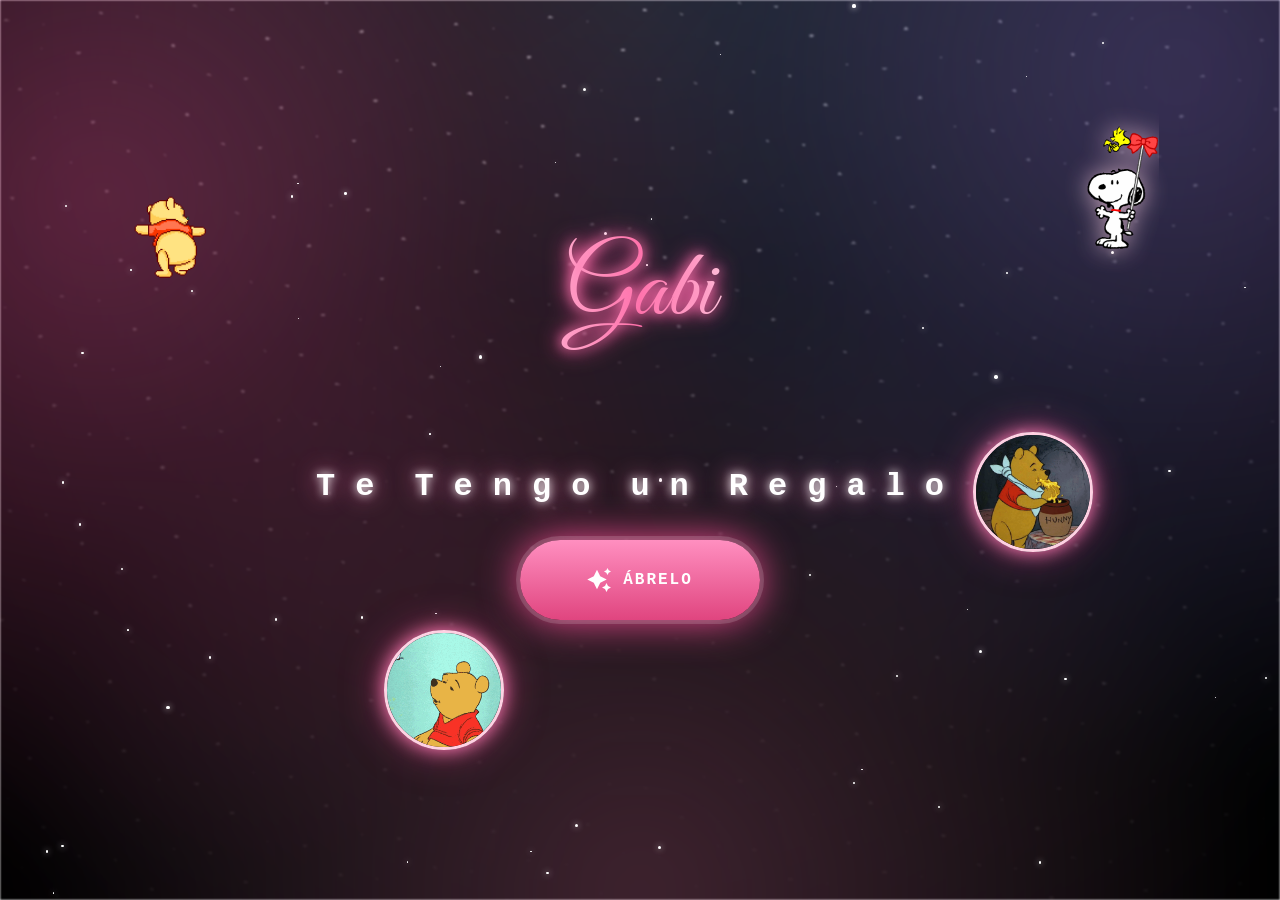
<file: index.html>
<!DOCTYPE html>
<html lang="es">

<head>
  <meta charset="UTF-8">
  <meta name="viewport" content="width=device-width, initial-scale=1.0">
  <link rel="shortcut icon" href="images/gift.png" type="image/x-icon">
  <link rel="preconnect" href="https://fonts.googleapis.com">
  <link rel="preconnect" href="https://fonts.gstatic.com" crossorigin>
  <link href="https://fonts.googleapis.com/css2?family=Great+Vibes&display=swap" rel="stylesheet">
  <link rel="stylesheet" href="css/index.css">

  <!-- Document Title -->
  <title>Gabi, Te tengo un regalo 🎁</title>
</head>

<body>
  <!-- Background -->
  <div class="night"></div>
  <div class="aurora" aria-hidden="true"></div>

  <!-- Stars and hearts (generated in js/index.js) -->
  <div class="stars" aria-hidden="true"></div>
  <div class="hearts" aria-hidden="true"></div>

  <!-- Animated Pooh Images -->
  <img src="images/git01.gif" alt="" class="pooh pooh1">
  <img src="images/git02.gif" alt="" class="pooh pooh2 pooh--framed">
  <img src="images/git03.gif" alt="" class="pooh pooh3 pooh--framed">

  <!-- Snoopy -->
  <img src="images/snoopy1.gif" alt="" class="pooh snoopy">

  <!-- Greeting -->
  <p class="greeting"><span class="name">Gabi</span></p>

  <!-- Title -->
  <h1 class="title"></h1>

  <!-- Button -->
  <div class="btn-wrapper">
    <a href="flower.html" class="btn">
      <svg height="24" width="24" fill="#FFFFFF" viewBox="0 0 24 24" data-name="Layer 1" id="Layer_1" class="sparkle">
        <path
          d="M10,21.236,6.755,14.745.264,11.5,6.755,8.255,10,1.764l3.245,6.491L19.736,11.5l-6.491,3.245ZM18,21l1.5,3L21,21l3-1.5L21,18l-1.5-3L18,18l-3,1.5ZM19.333,4.667,20.5,7l1.167-2.333L24,3.5,21.667,2.333,20.5,0,19.333,2.333,17,3.5Z">
        </path>
      </svg>
      <span class="text">ÁBRELO</span>
    </a>
  </div>

  <script src="js/index.js"></script>
</body>

</html>
</file>
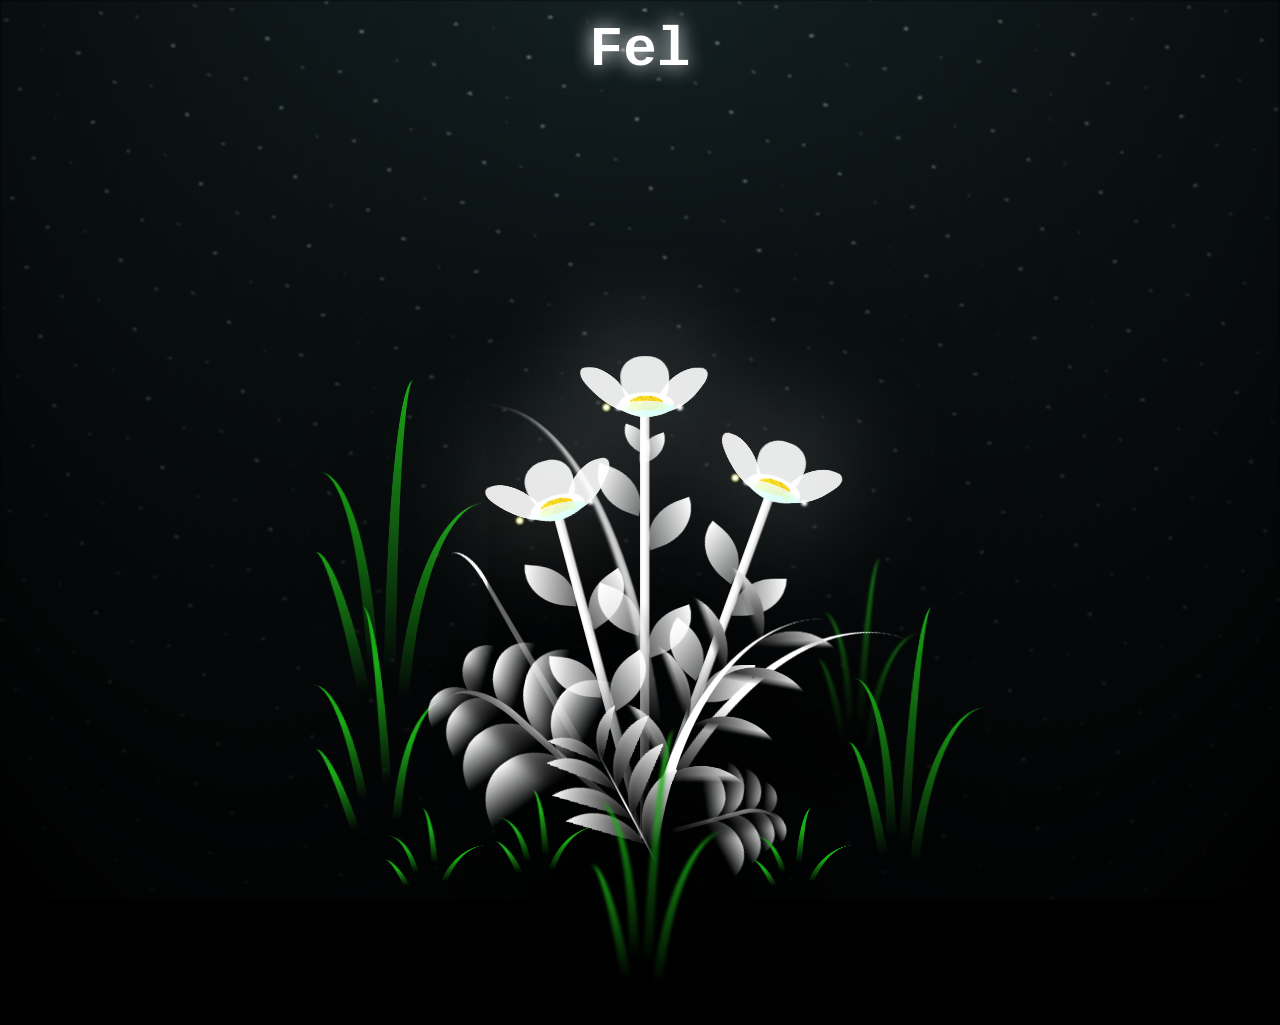
<file: flower.html>
<!DOCTYPE html>
<html lang="es">

<head>
  <meta charset="UTF-8">
  <meta http-equiv="X-UA-Compatible" content="IE=edge">
  <meta name="viewport" content="width=device-width, initial-scale=1.0">
  <link rel="shortcut icon" href="images/gift.png" type="image/x-icon">
  <link rel="preconnect" href="https://fonts.googleapis.com">
  <link rel="preconnect" href="https://fonts.gstatic.com" crossorigin>
  <link href="https://fonts.googleapis.com/css2?family=Great+Vibes&display=swap" rel="stylesheet">
  <link rel="stylesheet" href="css/style.css">

  <!-- Document Title -->
  <title>Feliz Cumpleaños, Gabi 🌸</title>
</head>

<body class="not-loaded">
  <!-- Background -->
  <div class="night"></div>

  <!-- Floating hearts (generated in js/main.js) -->
  <div class="hearts" aria-hidden="true"></div>

  <!-- Flower -->
  <div class="flowers">
    <div class="flower flower--1">
      <div class="flower__leafs flower__leafs--1">
        <div class="flower__leaf flower__leaf--1"></div>
        <div class="flower__leaf flower__leaf--2"></div>
        <div class="flower__leaf flower__leaf--3"></div>
        <div class="flower__leaf flower__leaf--4"></div>
        <div class="flower__white-circle"></div>

        <div class="flower__light flower__light--1"></div>
        <div class="flower__light flower__light--2"></div>
        <div class="flower__light flower__light--3"></div>
        <div class="flower__light flower__light--4"></div>
        <div class="flower__light flower__light--5"></div>
        <div class="flower__light flower__light--6"></div>
        <div class="flower__light flower__light--7"></div>
        <div class="flower__light flower__light--8"></div>

      </div>
      <div class="flower__line">
        <div class="flower__line__leaf flower__line__leaf--1"></div>
        <div class="flower__line__leaf flower__line__leaf--2"></div>
        <div class="flower__line__leaf flower__line__leaf--3"></div>
        <div class="flower__line__leaf flower__line__leaf--4"></div>
        <div class="flower__line__leaf flower__line__leaf--5"></div>
        <div class="flower__line__leaf flower__line__leaf--6"></div>
      </div>
    </div>

    <div class="flower flower--2">
      <div class="flower__leafs flower__leafs--2">
        <div class="flower__leaf flower__leaf--1"></div>
        <div class="flower__leaf flower__leaf--2"></div>
        <div class="flower__leaf flower__leaf--3"></div>
        <div class="flower__leaf flower__leaf--4"></div>
        <div class="flower__white-circle"></div>

        <div class="flower__light flower__light--1"></div>
        <div class="flower__light flower__light--2"></div>
        <div class="flower__light flower__light--3"></div>
        <div class="flower__light flower__light--4"></div>
        <div class="flower__light flower__light--5"></div>
        <div class="flower__light flower__light--6"></div>
        <div class="flower__light flower__light--7"></div>
        <div class="flower__light flower__light--8"></div>

      </div>
      <div class="flower__line">
        <div class="flower__line__leaf flower__line__leaf--1"></div>
        <div class="flower__line__leaf flower__line__leaf--2"></div>
        <div class="flower__line__leaf flower__line__leaf--3"></div>
        <div class="flower__line__leaf flower__line__leaf--4"></div>
      </div>
    </div>

    <div class="flower flower--3">
      <div class="flower__leafs flower__leafs--3">
        <div class="flower__leaf flower__leaf--1"></div>
        <div class="flower__leaf flower__leaf--2"></div>
        <div class="flower__leaf flower__leaf--3"></div>
        <div class="flower__leaf flower__leaf--4"></div>
        <div class="flower__white-circle"></div>

        <div class="flower__light flower__light--1"></div>
        <div class="flower__light flower__light--2"></div>
        <div class="flower__light flower__light--3"></div>
        <div class="flower__light flower__light--4"></div>
        <div class="flower__light flower__light--5"></div>
        <div class="flower__light flower__light--6"></div>
        <div class="flower__light flower__light--7"></div>
        <div class="flower__light flower__light--8"></div>

      </div>
      <div class="flower__line">
        <div class="flower__line__leaf flower__line__leaf--1"></div>
        <div class="flower__line__leaf flower__line__leaf--2"></div>
        <div class="flower__line__leaf flower__line__leaf--3"></div>
        <div class="flower__line__leaf flower__line__leaf--4"></div>
      </div>
    </div>

    <div class="grow-ans" style="--d:1.2s">
      <div class="flower__g-long">
        <div class="flower__g-long__top"></div>
        <div class="flower__g-long__bottom"></div>
      </div>
    </div>

    <div class="growing-grass">
      <div class="flower__grass flower__grass--1">
        <div class="flower__grass--top"></div>
        <div class="flower__grass--bottom"></div>
        <div class="flower__grass__leaf flower__grass__leaf--1"></div>
        <div class="flower__grass__leaf flower__grass__leaf--2"></div>
        <div class="flower__grass__leaf flower__grass__leaf--3"></div>
        <div class="flower__grass__leaf flower__grass__leaf--4"></div>
        <div class="flower__grass__leaf flower__grass__leaf--5"></div>
        <div class="flower__grass__leaf flower__grass__leaf--6"></div>
        <div class="flower__grass__leaf flower__grass__leaf--7"></div>
        <div class="flower__grass__leaf flower__grass__leaf--8"></div>
        <div class="flower__grass__overlay"></div>
      </div>
    </div>

    <div class="growing-grass">
      <div class="flower__grass flower__grass--2">
        <div class="flower__grass--top"></div>
        <div class="flower__grass--bottom"></div>
        <div class="flower__grass__leaf flower__grass__leaf--1"></div>
        <div class="flower__grass__leaf flower__grass__leaf--2"></div>
        <div class="flower__grass__leaf flower__grass__leaf--3"></div>
        <div class="flower__grass__leaf flower__grass__leaf--4"></div>
        <div class="flower__grass__leaf flower__grass__leaf--5"></div>
        <div class="flower__grass__leaf flower__grass__leaf--6"></div>
        <div class="flower__grass__leaf flower__grass__leaf--7"></div>
        <div class="flower__grass__leaf flower__grass__leaf--8"></div>
        <div class="flower__grass__overlay"></div>
      </div>
    </div>

    <div class="grow-ans" style="--d:2.4s">
      <div class="flower__g-right flower__g-right--1">
        <div class="leaf"></div>
      </div>
    </div>

    <div class="grow-ans" style="--d:2.8s">
      <div class="flower__g-right flower__g-right--2">
        <div class="leaf"></div>
      </div>
    </div>

    <div class="grow-ans" style="--d:2.8s">
      <div class="flower__g-front">
        <div class="flower__g-front__leaf-wrapper flower__g-front__leaf-wrapper--1">
          <div class="flower__g-front__leaf"></div>
        </div>
        <div class="flower__g-front__leaf-wrapper flower__g-front__leaf-wrapper--2">
          <div class="flower__g-front__leaf"></div>
        </div>
        <div class="flower__g-front__leaf-wrapper flower__g-front__leaf-wrapper--3">
          <div class="flower__g-front__leaf"></div>
        </div>
        <div class="flower__g-front__leaf-wrapper flower__g-front__leaf-wrapper--4">
          <div class="flower__g-front__leaf"></div>
        </div>
        <div class="flower__g-front__leaf-wrapper flower__g-front__leaf-wrapper--5">
          <div class="flower__g-front__leaf"></div>
        </div>
        <div class="flower__g-front__leaf-wrapper flower__g-front__leaf-wrapper--6">
          <div class="flower__g-front__leaf"></div>
        </div>
        <div class="flower__g-front__leaf-wrapper flower__g-front__leaf-wrapper--7">
          <div class="flower__g-front__leaf"></div>
        </div>
        <div class="flower__g-front__leaf-wrapper flower__g-front__leaf-wrapper--8">
          <div class="flower__g-front__leaf"></div>
        </div>
        <div class="flower__g-front__line"></div>
      </div>
    </div>

    <div class="grow-ans" style="--d:3.2s">
      <div class="flower__g-fr">
        <div class="leaf"></div>
        <div class="flower__g-fr__leaf flower__g-fr__leaf--1"></div>
        <div class="flower__g-fr__leaf flower__g-fr__leaf--2"></div>
        <div class="flower__g-fr__leaf flower__g-fr__leaf--3"></div>
        <div class="flower__g-fr__leaf flower__g-fr__leaf--4"></div>
        <div class="flower__g-fr__leaf flower__g-fr__leaf--5"></div>
        <div class="flower__g-fr__leaf flower__g-fr__leaf--6"></div>
        <div class="flower__g-fr__leaf flower__g-fr__leaf--7"></div>
        <div class="flower__g-fr__leaf flower__g-fr__leaf--8"></div>
      </div>
    </div>

    <div class="long-g long-g--0">
      <div class="grow-ans" style="--d:3s">
        <div class="leaf leaf--0"></div>
      </div>
      <div class="grow-ans" style="--d:2.2s">
        <div class="leaf leaf--1"></div>
      </div>
      <div class="grow-ans" style="--d:3.4s">
        <div class="leaf leaf--2"></div>
      </div>
      <div class="grow-ans" style="--d:3.6s">
        <div class="leaf leaf--3"></div>
      </div>
    </div>

    <div class="long-g long-g--1">
      <div class="grow-ans" style="--d:3.6s">
        <div class="leaf leaf--0"></div>
      </div>
      <div class="grow-ans" style="--d:3.8s">
        <div class="leaf leaf--1"></div>
      </div>
      <div class="grow-ans" style="--d:4s">
        <div class="leaf leaf--2"></div>
      </div>
      <div class="grow-ans" style="--d:4.2s">
        <div class="leaf leaf--3"></div>
      </div>
    </div>

    <div class="long-g long-g--2">
      <div class="grow-ans" style="--d:4s">
        <div class="leaf leaf--0"></div>
      </div>
      <div class="grow-ans" style="--d:4.2s">
        <div class="leaf leaf--1"></div>
      </div>
      <div class="grow-ans" style="--d:4.4s">
        <div class="leaf leaf--2"></div>
      </div>
      <div class="grow-ans" style="--d:4.6s">
        <div class="leaf leaf--3"></div>
      </div>
    </div>

    <div class="long-g long-g--3">
      <div class="grow-ans" style="--d:4s">
        <div class="leaf leaf--0"></div>
      </div>
      <div class="grow-ans" style="--d:4.2s">
        <div class="leaf leaf--1"></div>
      </div>
      <div class="grow-ans" style="--d:3s">
        <div class="leaf leaf--2"></div>
      </div>
      <div class="grow-ans" style="--d:3.6s">
        <div class="leaf leaf--3"></div>
      </div>
    </div>

    <div class="long-g long-g--4">
      <div class="grow-ans" style="--d:4s">
        <div class="leaf leaf--0"></div>
      </div>
      <div class="grow-ans" style="--d:4.2s">
        <div class="leaf leaf--1"></div>
      </div>
      <div class="grow-ans" style="--d:3s">
        <div class="leaf leaf--2"></div>
      </div>
      <div class="grow-ans" style="--d:3.6s">
        <div class="leaf leaf--3"></div>
      </div>
    </div>

    <div class="long-g long-g--5">
      <div class="grow-ans" style="--d:4s">
        <div class="leaf leaf--0"></div>
      </div>
      <div class="grow-ans" style="--d:4.2s">
        <div class="leaf leaf--1"></div>
      </div>
      <div class="grow-ans" style="--d:3s">
        <div class="leaf leaf--2"></div>
      </div>
      <div class="grow-ans" style="--d:3.6s">
        <div class="leaf leaf--3"></div>
      </div>
    </div>

    <div class="long-g long-g--6">
      <div class="grow-ans" style="--d:4.2s">
        <div class="leaf leaf--0"></div>
      </div>
      <div class="grow-ans" style="--d:4.4s">
        <div class="leaf leaf--1"></div>
      </div>
      <div class="grow-ans" style="--d:4.6s">
        <div class="leaf leaf--2"></div>
      </div>
      <div class="grow-ans" style="--d:4.8s">
        <div class="leaf leaf--3"></div>
      </div>
    </div>

    <div class="long-g long-g--7">
      <div class="grow-ans" style="--d:3s">
        <div class="leaf leaf--0"></div>
      </div>
      <div class="grow-ans" style="--d:3.2s">
        <div class="leaf leaf--1"></div>
      </div>
      <div class="grow-ans" style="--d:3.5s">
        <div class="leaf leaf--2"></div>
      </div>
      <div class="grow-ans" style="--d:3.6s">
        <div class="leaf leaf--3"></div>
      </div>
    </div>
  </div>

  <!-- Title -->
  <header class="title">
    <h1><span id="title"></span></h1>
    <p class="name">Gabi</p>
    <p class="message">¡Feliz cumpleaños! Deseo que pases un día increíble rodeada de mucho amor y alegría, y que este
      nuevo año de vida venga cargado de éxitos, salud y momentos inolvidables. ¡Un abrazo muy fuerte!</p>
    <p class="message">Te quiero Mucho</p>
  </header>

  <!-- Import Javascript -->
  <script src="js/main.js"></script>
</body>

</html>
</file>
<file: css/index.css>
*,
*::after,
*::before {
  padding: 0;
  margin: 0;
  box-sizing: border-box;
}

:root {
  --dark-color: #000;
}

.night {
  position: fixed;
  left: 50%;
  top: 0;
  transform: translateX(-50%);
  width: 100%;
  height: 100%;
  filter: blur(0.1vmin);
  background-image: radial-gradient(ellipse at top, transparent 0%, var(--dark-color)), radial-gradient(ellipse at bottom, var(--dark-color), rgba(145, 233, 255, 0.2)), repeating-linear-gradient(220deg, rgb(0, 0, 0) 0px, rgb(0, 0, 0) 19px, transparent 19px, transparent 22px), repeating-linear-gradient(189deg, rgb(0, 0, 0) 0px, rgb(0, 0, 0) 19px, transparent 19px, transparent 22px), repeating-linear-gradient(148deg, rgb(0, 0, 0) 0px, rgb(0, 0, 0) 19px, transparent 19px, transparent 22px), linear-gradient(90deg, rgb(255, 255, 250), rgb(240, 240, 240));
}

/* Auroras rosadas y moradas que se mueven lento */
.aurora {
  position: fixed;
  inset: -20%;
  z-index: 0;
  pointer-events: none;
  background:
    radial-gradient(circle at 20% 30%, rgba(255, 79, 154, 0.35), transparent 40%),
    radial-gradient(circle at 80% 20%, rgba(164, 124, 243, 0.3), transparent 40%),
    radial-gradient(circle at 50% 85%, rgba(255, 143, 192, 0.25), transparent 45%);
  filter: blur(40px);
  animation: aurora-move 18s ease-in-out infinite alternate;
}

@keyframes aurora-move {
  from {
    transform: translate(-4%, -2%) rotate(0deg);
  }

  to {
    transform: translate(4%, 3%) rotate(8deg);
  }
}

.stars,
.hearts {
  position: fixed;
  inset: 0;
  overflow: hidden;
  pointer-events: none;
}

.stars {
  z-index: 0;
}

.hearts {
  z-index: 1;
}

.star {
  position: absolute;
  border-radius: 50%;
  background: white;
  box-shadow: 0 0 6px white;
  animation: twinkle ease-in-out infinite alternate;
}

@keyframes twinkle {
  from {
    opacity: 0.15;
    transform: scale(0.6);
  }

  to {
    opacity: 1;
    transform: scale(1.2);
  }
}

.heart {
  position: absolute;
  bottom: -40px;
  color: #ff6fa8;
  opacity: 0;
  text-shadow: 0 0 10px #ff4f9a;
  animation: heart-float linear infinite;
}

@keyframes heart-float {
  0% {
    transform: translateY(0) rotate(0deg);
    opacity: 0;
  }

  10% {
    opacity: 0.8;
  }

  100% {
    transform: translateY(-110vh) rotate(25deg);
    opacity: 0;
  }
}

.title {
  z-index: 2;
  position: absolute;
  top: 0;
  left: 0;
  color: white;
  font-family: 'Courier New', Courier, monospace;

  display: flex;
  flex-wrap: wrap;
  justify-content: center;
  align-content: center;
  align-items: center;

  width: 100%;
  height: 100vh;
  padding-top: 8vh;
  text-shadow: 0 0 10px white, 0 0 24px #ff7eb6;
  letter-spacing: 0px;
}

@media (min-width: 500px) {
  .title {
    letter-spacing: 20px;
  }
}

@keyframes typing {
  from {
    opacity: 0;
  }

  to {
    opacity: 1;
  }
}

/* El delay de cada letra lo asigna js/index.js */
.title span {
  opacity: 0;
  animation: typing 1s ease forwards;
}

.greeting {
  position: absolute;
  top: 24vh;
  width: 100%;
  z-index: 2;
  text-align: center;
  color: #ffe6f0;
  font-family: 'Courier New', Courier, monospace;
  font-size: clamp(1.2rem, 4vw, 1.8rem);
  text-shadow: 0 0 12px #ff7eb6;
  animation: typing 2s ease forwards;
}

.greeting .name {
  /* inline-block + padding amplio: los rulos de la letra cursiva sobresalen
     de la caja y background-clip: text los cortaria */
  display: inline-block;
  font-family: 'Great Vibes', cursive;
  font-size: clamp(3.5rem, 12vw, 96px);
  line-height: 1.3;
  padding: 0.15em 0.45em;
  background: linear-gradient(90deg, #ffd1e3, #ff6fa8, #fff0f6, #c9a7ff, #ffd1e3);
  background-size: 200% auto;
  -webkit-background-clip: text;
  background-clip: text;
  color: transparent;
  filter: drop-shadow(0 0 10px #ff4f9a);
  animation: shimmer 4s linear infinite;
}

@keyframes shimmer {
  to {
    background-position: 200% center;
  }
}

/* Pooh */
.pooh {
  position: absolute;
  width: 100px;
  z-index: 1;
  animation: floatAround 10s infinite ease-in-out alternate;
}

/* Los GIF con fondo propio se muestran como fotos redondas */
.pooh--framed {
  width: 120px;
  aspect-ratio: 1;
  object-fit: cover;
  border-radius: 50%;
  border: 3px solid #ffd1e3;
  box-shadow: 0 0 18px #ff7eb6, 0 0 40px rgba(255, 79, 154, 0.5);
}

.pooh1 {
  top: 20%;
  left: 10%;
  animation-delay: 0s;
}

.pooh2 {
  object-position: 60% 30%;
  top: 48%;
  left: min(76%, calc(100% - 150px));
  animation-delay: 2s;
}

.snoopy {
  width: 160px;
  top: 12%;
  left: min(78%, calc(100% - 150px));
  animation-delay: 6s;
  filter: drop-shadow(0 0 12px rgba(255, 209, 227, 0.7));
}

.pooh3 {
  top: 70%;
  left: 30%;
  animation-delay: 4s;
}

@keyframes floatAround {
  0% {
    transform: translate(0, 0) rotate(0deg);
  }

  25% {
    transform: translate(30px, -20px) rotate(10deg);
  }

  50% {
    transform: translate(-20px, 20px) rotate(-10deg);
  }

  75% {
    transform: translate(20px, -10px) rotate(5deg);
  }

  100% {
    transform: translate(0, 0) rotate(0deg);
  }
}

a {
  text-decoration: none;
}

.btn-wrapper {
  z-index: 3;
  position: absolute;
  top: 60vh;
  width: 100%;
  display: flex;
  justify-content: center;
}

.btn {
  border: none;
  width: 15em;
  height: 5em;
  border-radius: 3em;
  display: flex;
  justify-content: center;
  align-items: center;
  gap: 12px;
  background: linear-gradient(0deg, #e0457f, #ff8fc0);
  box-shadow: 0 0 0 4px rgba(255, 255, 255, 0.15), 0 0 40px #ff4f9a;
  cursor: pointer;
  transition: all 450ms ease-in-out;
  animation: pulse 1.8s ease-in-out infinite;
}

@keyframes pulse {
  50% {
    transform: scale(1.06);
    box-shadow: 0 0 0 8px rgba(255, 255, 255, 0.1), 0 0 70px #ff4f9a;
  }
}

.sparkle {
  fill: white;
  transition: all 800ms ease;
}

.text {
  font-family: 'Courier New', Courier, monospace;
  letter-spacing: 2px;
  font-weight: 600;
  color: white;
  font-size: medium;
}

.btn:hover {
  background: linear-gradient(0deg, #ff8fc0, #e0457f);
  box-shadow: inset 0px 1px 0px 0px rgba(255, 255, 255, 0.4),
    inset 0px -4px 0px 0px rgba(0, 0, 0, 0.2),
    0px 0px 0px 4px rgba(255, 255, 255, 0.2),
    0px 0px 180px 0px #ff4f9a;
  transform: translateY(-2px) scale(1.08);
  animation-play-state: paused;
}

.btn:hover .text {
  color: white;
}

.btn:hover .sparkle {
  fill: white;
  transform: scale(1.2);
}

/* En pantallas pequenas las imagenes se achican para no tapar el texto */
@media (max-width: 600px) {
  .pooh {
    width: 70px;
  }

  .pooh--framed {
    width: 85px;
  }

  .snoopy {
    width: 90px;
    left: calc(100% - 105px);
  }

  .pooh3 {
    top: 78%;
  }
}

@media (prefers-reduced-motion: reduce) {

  .pooh,
  .aurora,
  .btn,
  .star,
  .greeting .name {
    animation: none;
  }

  .hearts {
    display: none;
  }

  .title span,
  .greeting {
    animation-duration: 0.01s;
  }
}
</file>
<file: css/style.css>
*,
*::after,
*::before {
  padding: 0;
  margin: 0;
  box-sizing: border-box;
}

:root {
  --dark-color: #000;
}

.title {
  position: absolute;
  width: 100%;
  padding: 0 16px;
  text-align: center;
  margin-top: 2vh;
  top: 0;
  left: 0;
  z-index: 20;
  color: white;
  font-family: "Courier New", Courier, monospace;
  text-shadow: 0px 0px 20px white;
}

.title h1 {
  font-size: clamp(1.8rem, min(7vw, 8vh), 56px);
  min-height: 1.2em;
}

.title .name {
  font-family: "Great Vibes", cursive;
  font-size: clamp(3.5rem, min(12vw, 14vh), 100px);
  line-height: 1.1;
  margin-bottom: 0.4rem;
  color: #ffd1e3;
  text-shadow: 0 0 12px #ff7eb6, 0 0 32px #ff4f9a;
  opacity: 0;
  transform: scale(0.6);
}

.title .message {
  font-size: clamp(0.95rem, 2.4vw, 1.3rem);
  color: #ffe6f0;
  text-shadow: 0 0 10px #ff7eb6;
  opacity: 0;
}

.title-done .title .name {
  animation: name-appear 1.6s ease-out forwards, name-glow 3s 1.6s ease-in-out infinite alternate;
}

.title-done .title .message {
  animation: fade-up 1.5s 1.4s ease-out forwards;
}

@keyframes name-appear {
  to {
    opacity: 1;
    transform: scale(1);
  }
}
@keyframes name-glow {
  from {
    opacity: 1;
    transform: scale(1);
    text-shadow: 0 0 12px #ff7eb6, 0 0 32px #ff4f9a;
  }
  to {
    opacity: 1;
    transform: scale(1);
    text-shadow: 0 0 18px #ff9ccb, 0 0 48px #ff4f9a;
  }
}
@keyframes fade-up {
  from {
    opacity: 0;
    transform: translateY(12px);
  }
  to {
    opacity: 1;
    transform: translateY(0);
  }
}
.hearts {
  position: fixed;
  inset: 0;
  z-index: 5;
  overflow: hidden;
  pointer-events: none;
}

.heart {
  position: absolute;
  bottom: -40px;
  color: #ff6fa8;
  opacity: 0;
  text-shadow: 0 0 10px #ff4f9a;
  animation-name: heart-float;
  animation-timing-function: linear;
  animation-iteration-count: infinite;
}

@keyframes heart-float {
  0% {
    transform: translateY(0) rotate(0deg);
    opacity: 0;
  }
  10% {
    opacity: 0.8;
  }
  100% {
    transform: translateY(-110vh) rotate(25deg);
    opacity: 0;
  }
}
body {
  display: flex;
  align-items: flex-end;
  justify-content: center;
  min-height: 100vh;
  background-color: var(--dark-color);
  overflow: hidden;
  perspective: 1000px;
}

.night {
  position: fixed;
  left: 50%;
  top: 0;
  transform: translateX(-50%);
  width: 100%;
  height: 100%;
  filter: blur(0.1vmin);
  background-image: radial-gradient(ellipse at top, transparent 0%, var(--dark-color)), radial-gradient(ellipse at bottom, var(--dark-color), rgba(145, 233, 255, 0.2)), repeating-linear-gradient(220deg, rgb(0, 0, 0) 0px, rgb(0, 0, 0) 19px, transparent 19px, transparent 22px), repeating-linear-gradient(189deg, rgb(0, 0, 0) 0px, rgb(0, 0, 0) 19px, transparent 19px, transparent 22px), repeating-linear-gradient(148deg, rgb(0, 0, 0) 0px, rgb(0, 0, 0) 19px, transparent 19px, transparent 22px), linear-gradient(90deg, rgb(255, 255, 250), rgb(240, 240, 240));
}

.flowers {
  position: relative;
  transform: scale(0.9);
  transform-origin: bottom center;
}

/* Deja espacio arriba para el titulo, el nombre y el mensaje */
@media (min-aspect-ratio: 1/1) {
  .flowers {
    transform: scale(0.68);
  }
}
.flower {
  position: absolute;
  bottom: 10vmin;
  transform-origin: bottom center;
  z-index: 10;
  --fl-speed: 0.8s;
}

.flower--1 {
  animation: moving-flower-1 4s linear infinite;
}

.flower--1 .flower__line {
  height: 70vmin;
  animation-delay: 0.3s;
}

.flower--1 .flower__line__leaf--1 {
  animation: blooming-leaf-right var(--fl-speed) 1.6s backwards;
}

.flower--1 .flower__line__leaf--2 {
  animation: blooming-leaf-right var(--fl-speed) 1.4s backwards;
}

.flower--1 .flower__line__leaf--3 {
  animation: blooming-leaf-left var(--fl-speed) 1.2s backwards;
}

.flower--1 .flower__line__leaf--4 {
  animation: blooming-leaf-left var(--fl-speed) 1s backwards;
}

.flower--1 .flower__line__leaf--5 {
  animation: blooming-leaf-right var(--fl-speed) 1.8s backwards;
}

.flower--1 .flower__line__leaf--6 {
  animation: blooming-leaf-left var(--fl-speed) 2s backwards;
}

.flower--2 {
  left: 50%;
  transform: rotate(20deg);
  animation: moving-flower-2 4s linear infinite;
}

.flower--2 .flower__line {
  height: 60vmin;
  animation-delay: 0.6s;
}

.flower--2 .flower__line__leaf--1 {
  animation: blooming-leaf-right var(--fl-speed) 1.9s backwards;
}

.flower--2 .flower__line__leaf--2 {
  animation: blooming-leaf-right var(--fl-speed) 1.7s backwards;
}

.flower--2 .flower__line__leaf--3 {
  animation: blooming-leaf-left var(--fl-speed) 1.5s backwards;
}

.flower--2 .flower__line__leaf--4 {
  animation: blooming-leaf-left var(--fl-speed) 1.3s backwards;
}

.flower--3 {
  left: 50%;
  transform: rotate(-15deg);
  animation: moving-flower-3 4s linear infinite;
}

.flower--3 .flower__line {
  animation-delay: 0.9s;
}

.flower--3 .flower__line__leaf--1 {
  animation: blooming-leaf-right var(--fl-speed) 2.5s backwards;
}

.flower--3 .flower__line__leaf--2 {
  animation: blooming-leaf-right var(--fl-speed) 2.3s backwards;
}

.flower--3 .flower__line__leaf--3 {
  animation: blooming-leaf-left var(--fl-speed) 2.1s backwards;
}

.flower--3 .flower__line__leaf--4 {
  animation: blooming-leaf-left var(--fl-speed) 1.9s backwards;
}

.flower__leafs {
  position: relative;
  animation: blooming-flower 2s backwards;
}

.flower__leafs--1 {
  animation-delay: 1.1s;
}

.flower__leafs--2 {
  animation-delay: 1.4s;
}

.flower__leafs--3 {
  animation-delay: 1.7s;
}

.flower__leafs::after {
  content: "";
  position: absolute;
  left: 0;
  top: 0;
  transform: translate(-50%, -100%);
  width: 8vmin;
  height: 8vmin;
  background-color: #fff;
  filter: blur(10vmin);
}

.flower__leaf {
  position: absolute;
  bottom: 0;
  left: 50%;
  width: 8vmin;
  height: 11vmin;
  border-radius: 51% 49% 47% 53%/44% 45% 55% 69%;
  background-color: #a7ffee;
  background-image: linear-gradient(to top, #fff, #fff);
  transform-origin: bottom center;
  opacity: 0.9;
  box-shadow: inset 0 0 2vmin rgba(255, 255, 255, 0.5);
}

.flower__leaf--1 {
  transform: translate(-10%, 1%) rotateY(40deg) rotateX(-50deg);
}

.flower__leaf--2 {
  transform: translate(-50%, -4%) rotateX(40deg);
}

.flower__leaf--3 {
  transform: translate(-90%, 0%) rotateY(45deg) rotateX(50deg);
}

.flower__leaf--4 {
  width: 8vmin;
  height: 8vmin;
  transform-origin: bottom left;
  border-radius: 4vmin 10vmin 4vmin 4vmin;
  transform: translate(0%, 18%) rotateX(70deg) rotate(-43deg);
  background-image: linear-gradient(to top, rgba(255, 255, 255, 0.4), #fff);
  z-index: 1;
  opacity: 0.8;
  -webkit-transform: translate(0%, 18%) rotateX(70deg) rotate(-43deg);
  -moz-transform: translate(0%, 18%) rotateX(70deg) rotate(-43deg);
  -ms-transform: translate(0%, 18%) rotateX(70deg) rotate(-43deg);
  -o-transform: translate(0%, 18%) rotateX(70deg) rotate(-43deg);
}

.flower__white-circle {
  position: absolute;
  left: -3.5vmin;
  top: -3vmin;
  width: 9vmin;
  height: 4vmin;
  border-radius: 50%;
  background-color: #fff;
}

.flower__white-circle::after {
  content: "";
  position: absolute;
  left: 50%;
  top: 45%;
  transform: translate(-50%, -50%);
  width: 60%;
  height: 60%;
  border-radius: inherit;
  background-image: repeating-linear-gradient(135deg, rgba(0, 0, 0, 0.03) 0px, rgba(0, 0, 0, 0.03) 1px, transparent 1px, transparent 12px), repeating-linear-gradient(45deg, rgba(0, 0, 0, 0.03) 0px, rgba(0, 0, 0, 0.03) 1px, transparent 1px, transparent 12px), repeating-linear-gradient(67.5deg, rgba(0, 0, 0, 0.03) 0px, rgba(0, 0, 0, 0.03) 1px, transparent 1px, transparent 12px), repeating-linear-gradient(135deg, rgba(0, 0, 0, 0.03) 0px, rgba(0, 0, 0, 0.03) 1px, transparent 1px, transparent 12px), repeating-linear-gradient(45deg, rgba(0, 0, 0, 0.03) 0px, rgba(0, 0, 0, 0.03) 1px, transparent 1px, transparent 12px), repeating-linear-gradient(112.5deg, rgba(0, 0, 0, 0.03) 0px, rgba(0, 0, 0, 0.03) 1px, transparent 1px, transparent 12px), repeating-linear-gradient(112.5deg, rgba(0, 0, 0, 0.03) 0px, rgba(0, 0, 0, 0.03) 1px, transparent 1px, transparent 12px), repeating-linear-gradient(45deg, rgba(0, 0, 0, 0.03) 0px, rgba(0, 0, 0, 0.03) 1px, transparent 1px, transparent 12px), repeating-linear-gradient(22.5deg, rgba(0, 0, 0, 0.03) 0px, rgba(0, 0, 0, 0.03) 1px, transparent 1px, transparent 12px), repeating-linear-gradient(45deg, rgba(0, 0, 0, 0.03) 0px, rgba(0, 0, 0, 0.03) 1px, transparent 1px, transparent 12px), repeating-linear-gradient(22.5deg, rgba(0, 0, 0, 0.03) 0px, rgba(0, 0, 0, 0.03) 1px, transparent 1px, transparent 12px), repeating-linear-gradient(135deg, rgba(0, 0, 0, 0.03) 0px, rgba(0, 0, 0, 0.03) 1px, transparent 1px, transparent 12px), repeating-linear-gradient(157.5deg, rgba(0, 0, 0, 0.03) 0px, rgba(0, 0, 0, 0.03) 1px, transparent 1px, transparent 12px), repeating-linear-gradient(67.5deg, rgba(0, 0, 0, 0.03) 0px, rgba(0, 0, 0, 0.03) 1px, transparent 1px, transparent 12px), repeating-linear-gradient(67.5deg, rgba(0, 0, 0, 0.03) 0px, rgba(0, 0, 0, 0.03) 1px, transparent 1px, transparent 12px), linear-gradient(90deg, rgb(255, 235, 18), rgb(255, 206, 0));
}

.flower__line {
  height: 55vmin;
  width: 1.5vmin;
  background-image: linear-gradient(to left, rgba(0, 0, 0, 0.2), transparent, rgba(255, 255, 255, 0.2)), linear-gradient(to top, transparent 10%, #fff, #fff);
  box-shadow: inset 0 0 2px rgba(0, 0, 0, 0.5);
  animation: grow-flower-tree 4s backwards;
}

.flower__line__leaf {
  --w: 7vmin;
  --h: calc(var(--w) + 2vmin);
  position: absolute;
  top: 20%;
  left: 90%;
  width: var(--w);
  height: var(--h);
  border-top-right-radius: var(--h);
  border-bottom-left-radius: var(--h);
  background-image: linear-gradient(to top, rgba(255, 255, 255, 0.4), #fff);
}

.flower__line__leaf--1 {
  transform: rotate(70deg) rotateY(30deg);
}

.flower__line__leaf--2 {
  top: 45%;
  transform: rotate(70deg) rotateY(30deg);
}

.flower__line__leaf--3,
.flower__line__leaf--4,
.flower__line__leaf--6 {
  border-top-right-radius: 0;
  border-bottom-left-radius: 0;
  border-top-left-radius: var(--h);
  border-bottom-right-radius: var(--h);
  left: -460%;
  top: 12%;
  transform: rotate(-70deg) rotateY(30deg);
}

.flower__line__leaf--4 {
  top: 40%;
}

.flower__line__leaf--5 {
  top: 0;
  transform-origin: left;
  transform: rotate(70deg) rotateY(30deg) scale(0.6);
}

.flower__line__leaf--6 {
  top: -2%;
  left: -450%;
  transform-origin: right;
  transform: rotate(-70deg) rotateY(30deg) scale(0.6);
}

.flower__light {
  position: absolute;
  bottom: 0vmin;
  width: 1vmin;
  height: 1vmin;
  background-color: rgb(255, 251, 0);
  border-radius: 50%;
  filter: blur(0.2vmin);
  animation: light-ans 4s linear infinite backwards;
}

.flower__light:nth-child(odd) {
  background-color: #fff;
}

.flower__light--1 {
  left: -2vmin;
  animation-delay: 1s;
}

.flower__light--2 {
  left: 3vmin;
  animation-delay: 0.5s;
}

.flower__light--3 {
  left: -6vmin;
  animation-delay: 0.3s;
}

.flower__light--4 {
  left: 6vmin;
  animation-delay: 0.9s;
}

.flower__light--5 {
  left: -1vmin;
  animation-delay: 1.5s;
}

.flower__light--6 {
  left: -4vmin;
  animation-delay: 3s;
}

.flower__light--7 {
  left: 3vmin;
  animation-delay: 2s;
}

.flower__light--8 {
  left: -6vmin;
  animation-delay: 3.5s;
}

.flower__grass {
  --c: #fff;
  --line-w: 1.5vmin;
  position: absolute;
  bottom: 12vmin;
  left: -7vmin;
  display: flex;
  flex-direction: column;
  align-items: flex-end;
  z-index: 20;
  transform-origin: bottom center;
  transform: rotate(-48deg) rotateY(40deg);
}

.flower__grass--1 {
  animation: moving-grass 2s linear infinite;
}

.flower__grass--2 {
  left: 2vmin;
  bottom: 10vmin;
  transform: scale(0.5) rotate(75deg) rotateX(10deg) rotateY(-200deg);
  opacity: 0.8;
  z-index: 0;
  animation: moving-grass--2 1.5s linear infinite;
}

.flower__grass--top {
  width: 7vmin;
  height: 10vmin;
  border-top-right-radius: 100%;
  border-right: var(--line-w) solid var(--c);
  transform-origin: bottom center;
  transform: rotate(-2deg);
}

.flower__grass--bottom {
  margin-top: -2px;
  width: var(--line-w);
  height: 25vmin;
  background-image: linear-gradient(to top, transparent, var(--c));
}

.flower__grass__leaf {
  --size: 10vmin;
  position: absolute;
  width: calc(var(--size) * 2.1);
  height: var(--size);
  border-top-left-radius: var(--size);
  border-top-right-radius: var(--size);
  background-image: linear-gradient(to top, transparent, transparent 30%, var(--c));
  z-index: 100;
}

.flower__grass__leaf--1 {
  top: -6%;
  left: 30%;
  --size: 6vmin;
  transform: rotate(-20deg);
  animation: growing-grass-ans--1 2s 2.6s backwards;
}

@keyframes growing-grass-ans--1 {
  0% {
    transform-origin: bottom left;
    transform: rotate(-20deg) scale(0);
  }
}
.flower__grass__leaf--2 {
  top: -5%;
  left: -110%;
  --size: 6vmin;
  transform: rotate(10deg);
  animation: growing-grass-ans--2 2s 2.4s linear backwards;
}

@keyframes growing-grass-ans--2 {
  0% {
    transform-origin: bottom right;
    transform: rotate(10deg) scale(0);
  }
}
.flower__grass__leaf--3 {
  top: 5%;
  left: 60%;
  --size: 8vmin;
  transform: rotate(-18deg) rotateX(-20deg);
  animation: growing-grass-ans--3 2s 2.2s linear backwards;
}

@keyframes growing-grass-ans--3 {
  0% {
    transform-origin: bottom left;
    transform: rotate(-18deg) rotateX(-20deg) scale(0);
  }
}
.flower__grass__leaf--4 {
  top: 6%;
  left: -135%;
  --size: 8vmin;
  transform: rotate(2deg);
  animation: growing-grass-ans--4 2s 2s linear backwards;
}

@keyframes growing-grass-ans--4 {
  0% {
    transform-origin: bottom right;
    transform: rotate(2deg) scale(0);
  }
}
.flower__grass__leaf--5 {
  top: 20%;
  left: 60%;
  --size: 10vmin;
  transform: rotate(-24deg) rotateX(-20deg);
  animation: growing-grass-ans--5 2s 1.8s linear backwards;
}

@keyframes growing-grass-ans--5 {
  0% {
    transform-origin: bottom left;
    transform: rotate(-24deg) rotateX(-20deg) scale(0);
  }
}
.flower__grass__leaf--6 {
  top: 22%;
  left: -180%;
  --size: 10vmin;
  transform: rotate(10deg);
  animation: growing-grass-ans--6 2s 1.6s linear backwards;
}

@keyframes growing-grass-ans--6 {
  0% {
    transform-origin: bottom right;
    transform: rotate(10deg) scale(0);
  }
}
.flower__grass__leaf--7 {
  top: 39%;
  left: 70%;
  --size: 10vmin;
  transform: rotate(-10deg);
  animation: growing-grass-ans--7 2s 1.4s linear backwards;
}

@keyframes growing-grass-ans--7 {
  0% {
    transform-origin: bottom left;
    transform: rotate(-10deg) scale(0);
  }
}
.flower__grass__leaf--8 {
  top: 40%;
  left: -215%;
  --size: 11vmin;
  transform: rotate(10deg);
  animation: growing-grass-ans--8 2s 1.2s linear backwards;
}

@keyframes growing-grass-ans--8 {
  0% {
    transform-origin: bottom right;
    transform: rotate(10deg) scale(0);
  }
}
.flower__grass__overlay {
  position: absolute;
  top: -10%;
  right: 0%;
  width: 100%;
  height: 100%;
  background-color: rgba(0, 0, 0, 0.6);
  filter: blur(1.5vmin);
  z-index: 100;
}

.flower__g-long {
  --w: 2vmin;
  --h: 6vmin;
  --c: #fff;
  position: absolute;
  bottom: 10vmin;
  left: -3vmin;
  transform-origin: bottom center;
  transform: rotate(-30deg) rotateY(-20deg);
  display: flex;
  flex-direction: column;
  align-items: flex-end;
  animation: flower-g-long-ans 3s linear infinite;
}

@keyframes flower-g-long-ans {
  0%, 100% {
    transform: rotate(-30deg) rotateY(-20deg);
  }
  50% {
    transform: rotate(-32deg) rotateY(-20deg);
  }
}
.flower__g-long__top {
  top: calc(var(--h) * -1);
  width: calc(var(--w) + 1vmin);
  height: var(--h);
  border-top-right-radius: 100%;
  border-right: 0.7vmin solid var(--c);
  transform: translate(-0.7vmin, 1vmin);
}

.flower__g-long__bottom {
  width: var(--w);
  height: 50vmin;
  transform-origin: bottom center;
  background-image: linear-gradient(to top, transparent 30%, var(--c));
  box-shadow: inset 0 0 2px rgba(0, 0, 0, 0.5);
  -webkit-clip-path: polygon(35% 0, 65% 1%, 100% 100%, 0% 100%);
  clip-path: polygon(35% 0, 65% 1%, 100% 100%, 0% 100%);
}

.flower__g-right {
  position: absolute;
  bottom: 6vmin;
  left: -2vmin;
  transform-origin: bottom left;
  transform: rotate(20deg);
}

.flower__g-right .leaf {
  width: 30vmin;
  height: 50vmin;
  border-top-left-radius: 100%;
  border-left: 2vmin solid #fff;
  background-image: linear-gradient(to bottom, transparent, var(--dark-color) 60%);
  -webkit-mask-image: linear-gradient(to top, transparent 30%, #fff 60%);
}

.flower__g-right--1 {
  animation: flower-g-right-ans 2.5s linear infinite;
}

.flower__g-right--2 {
  left: 5vmin;
  transform: rotateY(-180deg);
  animation: flower-g-right-ans--2 3s linear infinite;
}

.flower__g-right--2 .leaf {
  height: 75vmin;
  filter: blur(0.3vmin);
  opacity: 0.8;
}

@keyframes flower-g-right-ans {
  0%, 100% {
    transform: rotate(20deg);
  }
  50% {
    transform: rotate(24deg) rotateX(-20deg);
  }
}
@keyframes flower-g-right-ans--2 {
  0%, 100% {
    transform: rotateY(-180deg) rotate(0deg) rotateX(-20deg);
  }
  50% {
    transform: rotateY(-180deg) rotate(6deg) rotateX(-20deg);
  }
}
.flower__g-front {
  position: absolute;
  bottom: 6vmin;
  left: 2.5vmin;
  z-index: 100;
  transform-origin: bottom center;
  transform: rotate(-28deg) rotateY(30deg) scale(1.04);
  animation: flower__g-front-ans 2s linear infinite;
}

@keyframes flower__g-front-ans {
  0%, 100% {
    transform: rotate(-28deg) rotateY(30deg) scale(1.04);
  }
  50% {
    transform: rotate(-35deg) rotateY(40deg) scale(1.04);
  }
}
.flower__g-front__line {
  width: 0.3vmin;
  height: 20vmin;
  background-image: linear-gradient(to top, transparent, #fff, transparent 100%);
  position: relative;
}

.flower__g-front__leaf-wrapper {
  position: absolute;
  top: 0;
  left: 0;
  transform-origin: bottom left;
  transform: rotate(10deg);
}

.flower__g-front__leaf-wrapper:nth-child(even) {
  left: 0vmin;
  transform: rotateY(-180deg) rotate(5deg);
  animation: flower__g-front__leaf-left-ans 1s ease-in backwards;
}

.flower__g-front__leaf-wrapper:nth-child(odd) {
  animation: flower__g-front__leaf-ans 1s ease-in backwards;
}

.flower__g-front__leaf-wrapper--1 {
  top: -8vmin;
  transform: scale(0.7);
  animation: flower__g-front__leaf-ans 1s 5.5s ease-in backwards !important;
}

.flower__g-front__leaf-wrapper--2 {
  top: -8vmin;
  transform: rotateY(-180deg) scale(0.7) !important;
  animation: flower__g-front__leaf-left-ans-2 1s 4.6s ease-in backwards !important;
}

.flower__g-front__leaf-wrapper--3 {
  top: -3vmin;
  animation: flower__g-front__leaf-ans 1s 4.6s ease-in backwards;
}

.flower__g-front__leaf-wrapper--4 {
  top: -3vmin;
  transform: rotateY(-180deg) scale(0.9) !important;
  animation: flower__g-front__leaf-left-ans-2 1s 4.6s ease-in backwards !important;
}

@keyframes flower__g-front__leaf-left-ans-2 {
  0% {
    transform: rotateY(-180deg) scale(0);
  }
}
.flower__g-front__leaf-wrapper--5,
.flower__g-front__leaf-wrapper--6 {
  top: 2vmin;
}

.flower__g-front__leaf-wrapper--7,
.flower__g-front__leaf-wrapper--8 {
  top: 6.5vmin;
}

.flower__g-front__leaf-wrapper--2 {
  animation-delay: 5.2s !important;
}

.flower__g-front__leaf-wrapper--3 {
  animation-delay: 4.9s !important;
}

.flower__g-front__leaf-wrapper--5 {
  animation-delay: 4.3s !important;
}

.flower__g-front__leaf-wrapper--6 {
  animation-delay: 4.1s !important;
}

.flower__g-front__leaf-wrapper--7 {
  animation-delay: 3.8s !important;
}

.flower__g-front__leaf-wrapper--8 {
  animation-delay: 3.5s !important;
}

@keyframes flower__g-front__leaf-ans {
  0% {
    transform: rotate(10deg) scale(0);
  }
}
@keyframes flower__g-front__leaf-left-ans {
  0% {
    transform: rotateY(-180deg) rotate(5deg) scale(0);
  }
}
.flower__g-front__leaf {
  width: 10vmin;
  height: 10vmin;
  border-radius: 100% 0% 0% 100%/100% 100% 0% 0%;
  box-shadow: inset 0 2px 1vmin hsla(0, 0%, 100%, 0.2);
  background-image: linear-gradient(to bottom left, transparent, var(--dark-color)), linear-gradient(to bottom right, #fff 50%, transparent 50%, transparent);
  -webkit-mask-image: linear-gradient(to bottom right, #fff 50%, transparent 50%, transparent);
  mask-image: linear-gradient(to bottom right, #fff 50%, transparent 50%, transparent);
}

.flower__g-fr {
  position: absolute;
  bottom: -4vmin;
  left: vmin;
  transform-origin: bottom left;
  z-index: 10;
  animation: flower__g-fr-ans 2s linear infinite;
}

@keyframes flower__g-fr-ans {
  0%, 100% {
    transform: rotate(2deg);
  }
  50% {
    transform: rotate(4deg);
    -webkit-transform: rotate(4deg);
    -moz-transform: rotate(4deg);
    -ms-transform: rotate(4deg);
    -o-transform: rotate(4deg);
  }
}
.flower__g-fr .leaf {
  width: 30vmin;
  height: 50vmin;
  border-top-left-radius: 100%;
  border-left: 2vmin solid #fff;
  -webkit-mask-image: linear-gradient(to top, transparent 25%, #fff 50%);
  position: relative;
  z-index: 1;
}

.flower__g-fr__leaf {
  position: absolute;
  top: 0;
  left: 0;
  width: 10vmin;
  height: 10vmin;
  border-radius: 100% 0% 0% 100%/100% 100% 0% 0%;
  box-shadow: inset 0 2px 1vmin hsla(0, 0%, 100%, 0.2);
  background-image: linear-gradient(to bottom left, transparent, var(--dark-color) 98%), linear-gradient(to bottom right, #fff 45%, transparent 50%, transparent);
  -webkit-mask-image: linear-gradient(135deg, #fff 40%, transparent 50%, transparent);
}

.flower__g-fr__leaf--1 {
  left: 20vmin;
  transform: rotate(45deg);
  animation: flower__g-fr-leaft-ans-1 0.5s 5.2s linear backwards;
}

@keyframes flower__g-fr-leaft-ans-1 {
  0% {
    transform-origin: left;
    transform: rotate(45deg) scale(0);
  }
}
.flower__g-fr__leaf--2 {
  left: 12vmin;
  top: -7vmin;
  transform: rotate(25deg) rotateY(-180deg);
  animation: flower__g-fr-leaft-ans-6 0.5s 5s linear backwards;
}

.flower__g-fr__leaf--3 {
  left: 15vmin;
  top: 6vmin;
  transform: rotate(55deg);
  animation: flower__g-fr-leaft-ans-5 0.5s 4.8s linear backwards;
}

.flower__g-fr__leaf--4 {
  left: 6vmin;
  top: -2vmin;
  transform: rotate(25deg) rotateY(-180deg);
  animation: flower__g-fr-leaft-ans-6 0.5s 4.6s linear backwards;
}

.flower__g-fr__leaf--5 {
  left: 10vmin;
  top: 14vmin;
  transform: rotate(55deg);
  animation: flower__g-fr-leaft-ans-5 0.5s 4.4s linear backwards;
}

@keyframes flower__g-fr-leaft-ans-5 {
  0% {
    transform-origin: left;
    transform: rotate(55deg) scale(0);
  }
}
.flower__g-fr__leaf--6 {
  left: 0vmin;
  top: 6vmin;
  transform: rotate(25deg) rotateY(-180deg);
  animation: flower__g-fr-leaft-ans-6 0.5s 4.2s linear backwards;
}

@keyframes flower__g-fr-leaft-ans-6 {
  0% {
    transform-origin: right;
    transform: rotate(25deg) rotateY(-180deg) scale(0);
  }
}
.flower__g-fr__leaf--7 {
  left: 5vmin;
  top: 22vmin;
  transform: rotate(45deg);
  animation: flower__g-fr-leaft-ans-7 0.5s 4s linear backwards;
}

@keyframes flower__g-fr-leaft-ans-7 {
  0% {
    transform-origin: left;
    transform: rotate(45deg) scale(0);
  }
}
.flower__g-fr__leaf--8 {
  left: -4vmin;
  top: 15vmin;
  transform: rotate(15deg) rotateY(-180deg);
  animation: flower__g-fr-leaft-ans-8 0.5s 3.8s linear backwards;
}

@keyframes flower__g-fr-leaft-ans-8 {
  0% {
    transform-origin: right;
    transform: rotate(15deg) rotateY(-180deg) scale(0);
  }
}
.long-g {
  position: absolute;
  bottom: 25vmin;
  left: -42vmin;
  transform-origin: bottom left;
}

.long-g--1 {
  bottom: 0vmin;
  transform: scale(0.8) rotate(-5deg);
}

.long-g--1 .leaf {
  -webkit-mask-image: linear-gradient(to top, transparent 40%, #fff 80%) !important;
}

.long-g--1 .leaf--1 {
  --w: 5vmin;
  --h: 60vmin;
  left: -2vmin;
  transform: rotate(3deg) rotateY(-180deg);
}

.long-g--2,
.long-g--3 {
  bottom: -3vmin;
  left: -35vmin;
  transform-origin: center;
  transform: scale(0.6) rotateX(60deg);
}

.long-g--2 .leaf,
.long-g--3 .leaf {
  -webkit-mask-image: linear-gradient(to top, transparent 50%, #fff 80%) !important;
}

.long-g--2 .leaf--1,
.long-g--3 .leaf--1 {
  left: -1vmin;
  transform: rotateY(-180deg);
}

.long-g--3 {
  left: -17vmin;
  bottom: 0vmin;
}

.long-g--3 .leaf {
  -webkit-mask-image: linear-gradient(to top, transparent 40%, #fff 80%) !important;
}

.long-g--4 {
  left: 25vmin;
  bottom: -3vmin;
  transform-origin: center;
  transform: scale(0.6) rotateX(60deg);
}

.long-g--4 .leaf {
  -webkit-mask-image: linear-gradient(to top, transparent 50%, #fff 80%) !important;
}

.long-g--5 {
  left: 42vmin;
  bottom: 0vmin;
  transform: scale(0.8) rotate(2deg);
}

.long-g--6 {
  left: 0vmin;
  bottom: -20vmin;
  z-index: 100;
  filter: blur(0.3vmin);
  transform: scale(0.8) rotate(2deg);
}

.long-g--7 {
  left: 35vmin;
  bottom: 20vmin;
  z-index: -1;
  filter: blur(0.3vmin);
  transform: scale(0.6) rotate(2deg);
  opacity: 0.7;
}

.long-g .leaf {
  --w: 15vmin;
  --h: 40vmin;
  --c: #1aaa15;
  position: absolute;
  bottom: 0;
  width: var(--w);
  height: var(--h);
  border-top-left-radius: 100%;
  border-left: 2vmin solid var(--c);
  -webkit-mask-image: linear-gradient(to top, transparent 20%, var(--dark-color));
  transform-origin: bottom center;
}

.long-g .leaf--0 {
  left: 2vmin;
  animation: leaf-ans-1 4s linear infinite;
}

.long-g .leaf--1 {
  --w: 5vmin;
  --h: 60vmin;
  animation: leaf-ans-1 4s linear infinite;
}

.long-g .leaf--2 {
  --w: 10vmin;
  --h: 40vmin;
  left: -0.5vmin;
  bottom: 5vmin;
  transform-origin: bottom left;
  transform: rotateY(-180deg);
  animation: leaf-ans-2 3s linear infinite;
}

.long-g .leaf--3 {
  --w: 5vmin;
  --h: 30vmin;
  left: -1vmin;
  bottom: 3.2vmin;
  transform-origin: bottom left;
  transform: rotate(-10deg) rotateY(-180deg);
  animation: leaf-ans-3 3s linear infinite;
}

@keyframes leaf-ans-1 {
  0%, 100% {
    transform: rotate(-5deg) scale(1);
  }
  50% {
    transform: rotate(5deg) scale(1.1);
  }
}
@keyframes leaf-ans-2 {
  0%, 100% {
    transform: rotateY(-180deg) rotate(5deg);
  }
  50% {
    transform: rotateY(-180deg) rotate(0deg) scale(1.1);
  }
}
@keyframes leaf-ans-3 {
  0%, 100% {
    transform: rotate(-10deg) rotateY(-180deg);
  }
  50% {
    transform: rotate(-20deg) rotateY(-180deg);
  }
}
.grow-ans {
  animation: grow-ans 2s var(--d) backwards;
}

@keyframes grow-ans {
  0% {
    transform: scale(0);
    opacity: 0;
  }
}
@keyframes light-ans {
  0% {
    opacity: 0;
    transform: translateY(0vmin);
  }
  25% {
    opacity: 1;
    transform: translateY(-5vmin) translateX(-2vmin);
  }
  50% {
    opacity: 1;
    transform: translateY(-15vmin) translateX(2vmin);
    filter: blur(0.2vmin);
  }
  75% {
    transform: translateY(-20vmin) translateX(-2vmin);
    filter: blur(0.2vmin);
  }
  100% {
    transform: translateY(-30vmin);
    opacity: 0;
    filter: blur(1vmin);
  }
}
@keyframes moving-flower-1 {
  0%, 100% {
    transform: rotate(2deg);
  }
  50% {
    transform: rotate(-2deg);
  }
}
@keyframes moving-flower-2 {
  0%, 100% {
    transform: rotate(18deg);
  }
  50% {
    transform: rotate(14deg);
  }
}
@keyframes moving-flower-3 {
  0%, 100% {
    transform: rotate(-18deg);
  }
  50% {
    transform: rotate(-20deg) rotateY(-10deg);
  }
}
@keyframes blooming-leaf-right {
  0% {
    transform-origin: left;
    transform: rotate(70deg) rotateY(30deg) scale(0);
  }
}
@keyframes blooming-leaf-left {
  0% {
    transform-origin: right;
    transform: rotate(-70deg) rotateY(30deg) scale(0);
  }
}
@keyframes grow-flower-tree {
  0% {
    height: 0;
    border-radius: 1vmin;
  }
}
@keyframes blooming-flower {
  0% {
    transform: scale(0);
  }
}
@keyframes moving-grass {
  0%, 100% {
    transform: rotate(-48deg) rotateY(40deg);
  }
  50% {
    transform: rotate(-50deg) rotateY(40deg);
  }
}
@keyframes moving-grass--2 {
  0%, 100% {
    transform: scale(0.5) rotate(75deg) rotateX(10deg) rotateY(-200deg);
  }
  50% {
    transform: scale(0.5) rotate(79deg) rotateX(10deg) rotateY(-200deg);
  }
}
.growing-grass {
  animation: growing-grass-ans 1s 2s backwards;
}

@keyframes growing-grass-ans {
  0% {
    transform: scale(0);
  }
}
.not-loaded * {
  animation-play-state: paused !important;
}

@media (prefers-reduced-motion: reduce) {
  *,
  *::after,
  *::before {
    animation-duration: 0.01s !important;
    animation-delay: 0s !important;
    animation-iteration-count: 1 !important;
  }
}

/*# sourceMappingURL=style.css.map */
</file>
